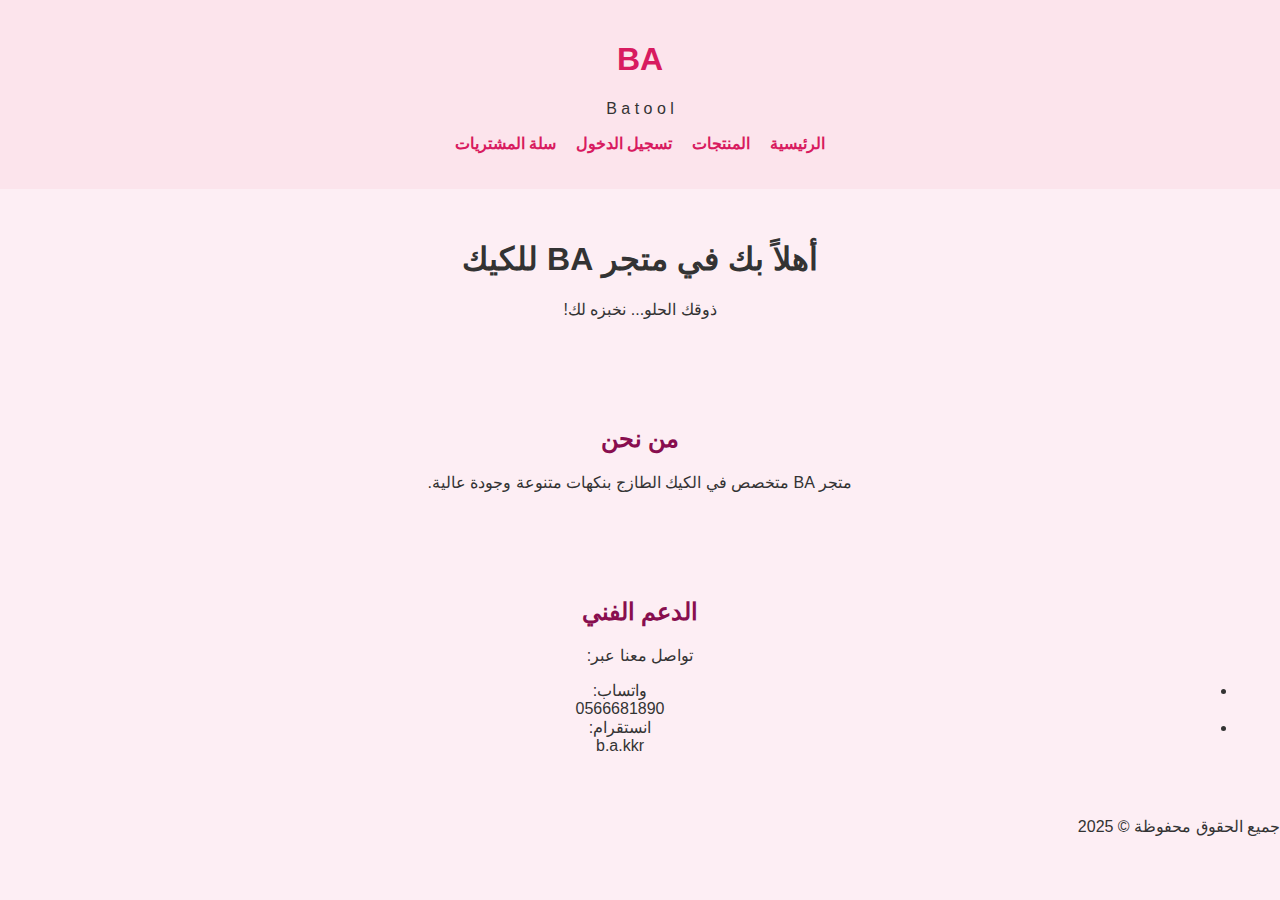
<file: index.html>
<!DOCTYPE html>
<html lang="ar" dir="rtl">
<head>
  <meta charset="UTF-8">
  <meta name="viewport" content="width=device-width, initial-scale=1.0">
  <title>BA | الصفحة الرئيسية</title>
  <link rel="stylesheet" href="style.css">
</head>
<body style="background-color:	#FDEEF4;">
  <header>
   <h1 style="color:#d81b60;">BA</h1>
   <p>B a t o o l </p>
    <nav>
      <ul>
        <li><a href="index.html">الرئيسية</a></li>
        <li><a href="products.html">المنتجات</a></li>
        <li><a href="login.html">تسجيل الدخول</a></li>
        <li><a href="cart.html">سلة المشتريات</a></li>
      </ul>
    </nav>
  </header>

  <section id="hero">
    <h1>أهلاً بك في متجر BA للكيك</h1>
    <p>ذوقك الحلو... نخبزه لك!</p>
  </section>

  <section id="about">
    <h2>من نحن</h2>
    <p>متجر BA متخصص في الكيك الطازج بنكهات متنوعة وجودة عالية.</p>
  </section>

  <section id="support">
    <h2 style="text-align:center;">الدعم الفني</h2>
    <p  style="text-align:center;">تواصل معنا عبر:</p>
    <ul  style="text-align:center;">
      <li>واتساب: <br>0566681890</li>
      <li>انستقرام:<br> b.a.kkr</li>
    </ul>
  </section>

  <footer>
    <p>جميع الحقوق محفوظة &copy; 2025</p>
  </footer>
</body>
</html>
</file>
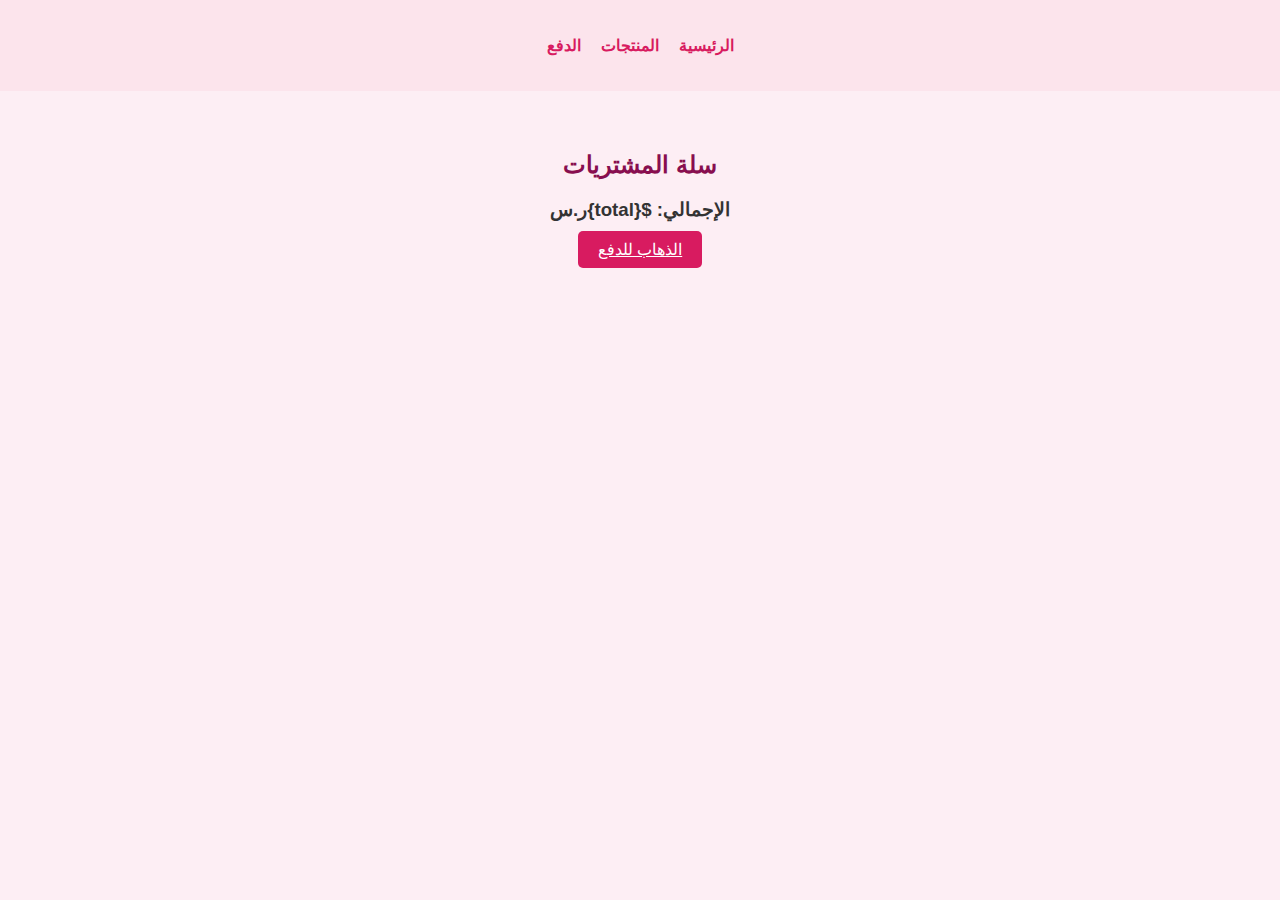
<file: cart.html>
<!DOCTYPE html>
<html lang="ar" dir="rtl">
<head>
  <meta charset="UTF-8">
  <title>سلة المشتريات</title>
  <link rel="stylesheet" href="style.css">
</head>
<body style="background-color:	#FDEEF4;">
  <header>
    <nav>
      <ul>
        <li><a href="index.html">الرئيسية</a></li>
        <li><a href="products.html">المنتجات</a></li>
        <li><a href="checkout.html">الدفع</a></li>
      </ul>
    </nav>
  </header>

  <section>
    <h2>سلة المشتريات</h2>
    <div id="cart-items"></div>
    <h3 id="total"></h3>
    <a href="checkout.html" class="btn">الذهاب للدفع</a>
  </section>

  <script>
    const cartContainer = document.getElementById("cart-items");
    const totalElement = document.getElementById("total");
    let cart = JSON.parse(localStorage.getItem("cart")) || [];

    function renderCart() {
      cartContainer.innerHTML = "";
      let total = 0;

      cart.forEach((item, index) => {
        const div = document.createElement("div");
        div.classList.add("cart-item");
        div.innerHTML = `
          <p>${item.name} - ${item.price} ريال</p>
          <button onclick="removeItem(${index})">حذف</button>
        `;
        cartContainer.appendChild(div);
        total += item.price;
      });

      totalElement.textContent = 'الإجمالي: ${total}ر.س';
    }

    function removeItem(index) {
      cart.splice(index, 1);
      localStorage.setItem("cart", JSON.stringify(cart));
      renderCart();
    }

    renderCart();
  </script>
</body>
</html>
</file>
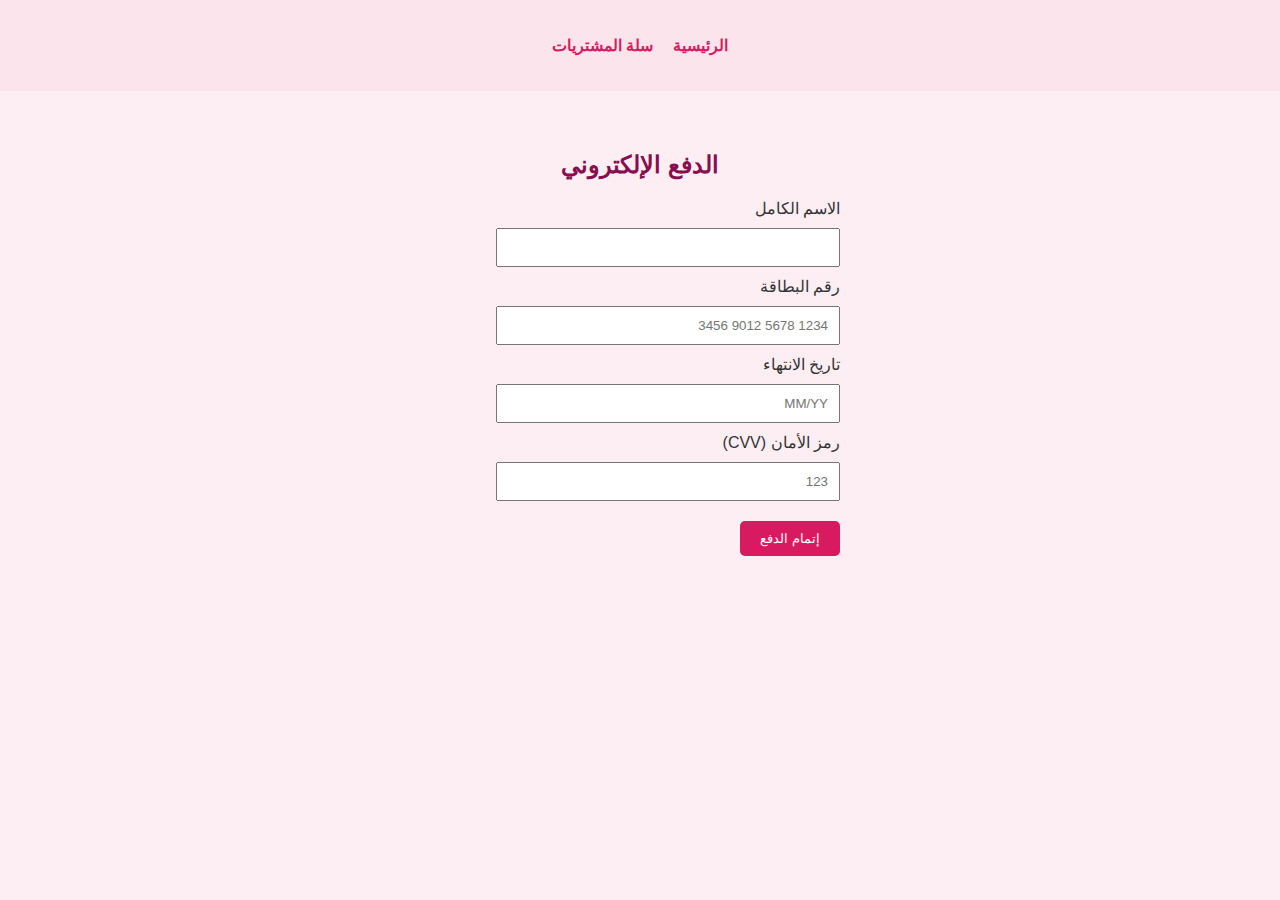
<file: checkout.html>
<!DOCTYPE html>
<html lang="ar" dir="rtl">
<head>
  <meta charset="UTF-8">
  <title>الدفع الإلكتروني</title>
  <link rel="stylesheet" href="style.css">
</head>
<body style="background-color:	#FDEEF4;">
  <header>
    <nav>
      <ul>
        <li><a href="index.html">الرئيسية</a></li>
        <li><a href="cart.html">سلة المشتريات</a></li>
      </ul>
    </nav>
  </header>

  <section>
    <h2>الدفع الإلكتروني</h2>
    <form onsubmit="submitPayment(event)">
      <label>الاسم الكامل</label>
      <input type="text" required><br>

      <label>رقم البطاقة</label>
      <input type="text" required placeholder="1234 5678 9012 3456"><br>

      <label>تاريخ الانتهاء</label>
      <input type="text" required placeholder="MM/YY"><br>

      <label>رمز الأمان (CVV)</label>
      <input type="text" required placeholder="123"><br>

      <button type="submit">إتمام الدفع</button>
    </form>
    <p id="payment-msg"></p>
  </section>

  <script>
    function submitPayment(event) {
      event.preventDefault();
      document.getElementById("payment-msg").textContent = "تمت عملية الدفع بنجاح! شكراً لتسوقك.";
      localStorage.removeItem("cart");
    }
  </script>
</body>
</html>
</file>
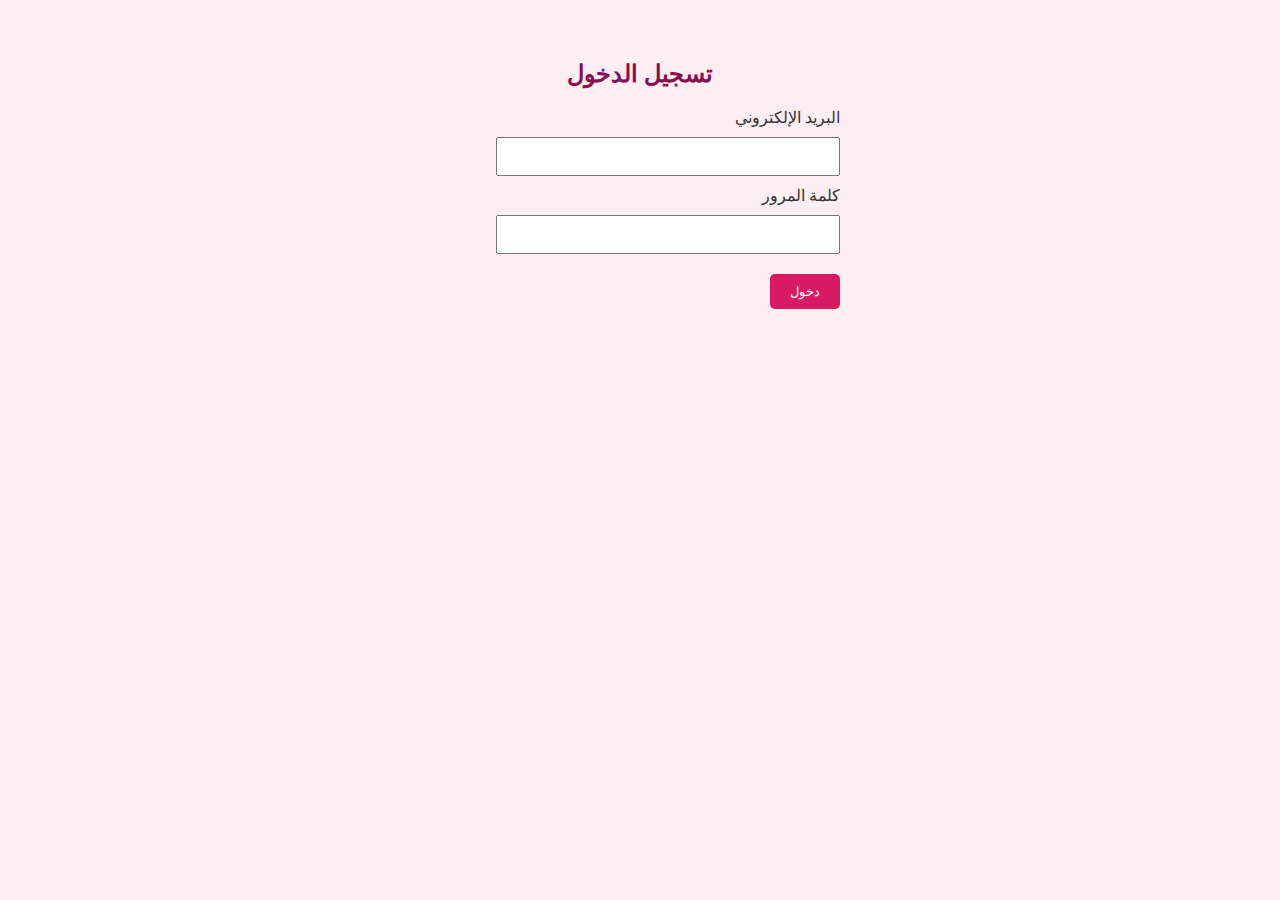
<file: login.html>
<!DOCTYPE html>
<html lang="ar" dir="rtl">
<head>
  <meta charset="UTF-8">
  <title>تسجيل الدخول</title>
  <link rel="stylesheet" href="style.css">
</head>
<body style="background-color:	#FDEEF4;">
  <section>
    <h2>تسجيل الدخول</h2>
    <form onsubmit="login(event)">
      <label>البريد الإلكتروني</label>
      <input type="email" required><br>

      <label>كلمة المرور</label>
      <input type="password" required>

      <button type="submit">دخول</button>
    </form>
    <p id="login-msg"></p>
  </section>

  <script>
    function login(event) {
      event.preventDefault();
      document.getElementById("login-msg").textContent = "تم تسجيل الدخول بنجاح!";
    }
  </script>
</body>
</html>
</file>
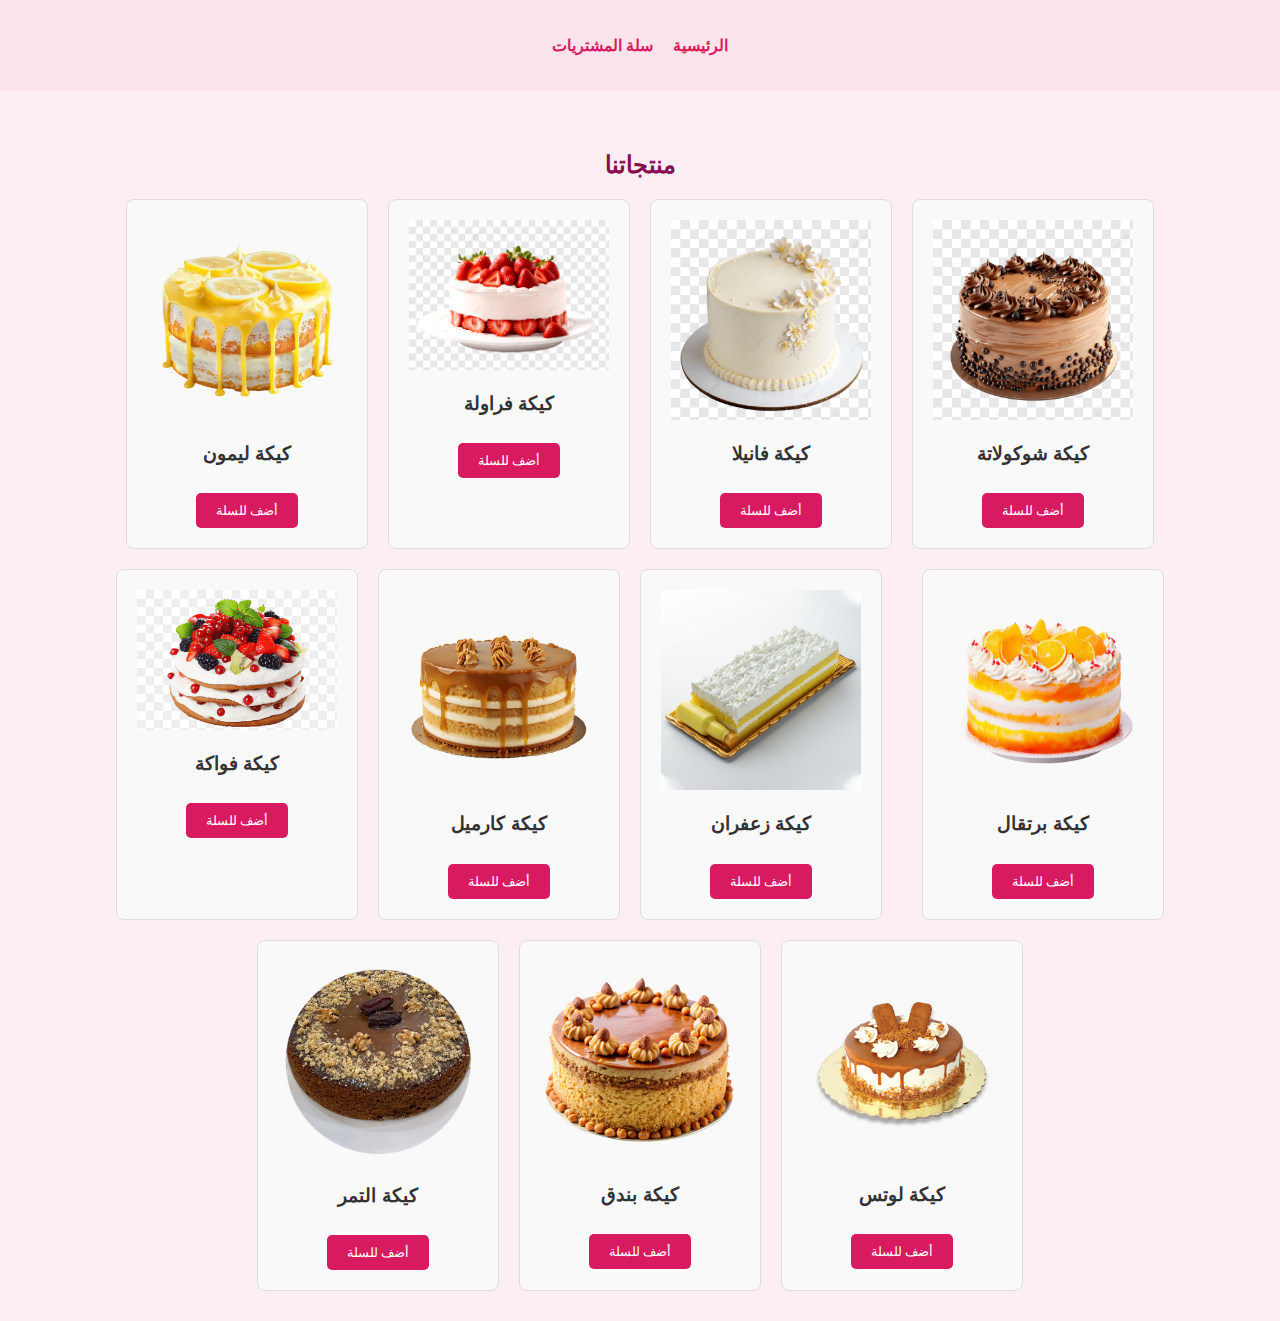
<file: products.html>
<!DOCTYPE html>
<html lang="ar" dir="rtl">
<head>
  <meta charset="UTF-8">
  <title>المنتجات</title>
  <link rel="stylesheet" href="style.css">
</head>
<body style="background-color:	#FDEEF4;">
  <header>
    <nav>
      <ul>
        <li><a href="index.html">الرئيسية</a></li>
        <li><a href="cart.html">سلة المشتريات</a></li>
      </ul>
    </nav>
  </header>

  <section>
    <h2>منتجاتنا</h2>
    <div class="product-grid">
      <div class="product-card">
	  <img src="i1.png" alt="كيكة شوكولاتة" style="width:100%; height:auto;">
        <h3>كيكة شوكولاتة</h3>
        <button onclick="addToCart('45, 'كيكة شوكولاتة)">أضف للسلة</button>
      </div>
      <div class="product-card">
	   <img src="i2.png" alt="كيكة فانيلا" style="width:100%; height:auto;">
        <h3>كيكة فانيلا</h3>
        <button onclick="addToCart('25, 'كيكة فانيلا)">أضف للسلة</button>
      </div>
      <div class="product-card">
	   <img src="i3.png" alt="كيكة فراولة" style="width:100%; height:auto;">
        <h3>كيكة فراولة</h3>
        <button onclick="addToCart('35, 'كيكة فراولة)">أضف للسلة</button>
      </div>
	  <div class="product-card">
	   <img src="i4.png" alt="كيكة ليمون" style="width:100%; height:auto;">
        <h3>كيكة ليمون</h3>
        <button onclick="addToCart('40, 'كيكة ليمون)">أضف للسلة</button>
      </div>
	   <div class="product-card">
	   <img src="i5.png" alt="كيكة برتقال" style="width:100%; height:auto;">
        <h3>كيكة برتقال</h3>
        <button onclick="addToCart('35, 'كيكة برتقال)">أضف للسلة</button>
      </div><br>
	  <div class="product-card">
	   <img src="i6.png" alt="كيكة زعفران" style="width:100%; height:auto;">
        <h3>كيكة زعفران</h3>
        <button onclick="addToCart('45, 'كيكة زعفران)">أضف للسلة</button>
      </div>
	  <div class="product-card">
	   <img src="i7.png" alt="كيكة كارميل" style="width:100%; height:auto;">
        <h3>كيكة كارميل</h3>
        <button onclick="addToCart('35, 'كيكة كارميل)">أضف للسلة</button>
      </div>
	  <div class="product-card">
	   <img src="i8.png" alt="كيكة فواكة" style="width:100%; height:auto;">
        <h3>كيكة فواكة</h3>
        <button onclick="addToCart('25, 'كيكة فواكة)">أضف للسلة</button>
      </div>
	  <div class="product-card">
	   <img src="i9.png" alt="كيكة لوتس" style="width:100%; height:auto;">
        <h3>كيكة لوتس</h3>
        <button onclick="addToCart('50, 'كيكة لوتس)">أضف للسلة</button>
      </div>
	  <div class="product-card">
	   <img src="i10.png" alt="كيكة بندق" style="width:100%; height:auto;">
        <h3>كيكة بندق</h3>
        <button onclick="addToCart('50, 'كيكة بندق)">أضف للسلة</button>
      </div>
	  <div class="product-card">
	   <img src="i12.png" alt="كيكة التمر" style="width:100%; height:auto;">
        <h3>كيكة التمر</h3>
        <button onclick="addToCart('35, 'كيكة التمر)">أضف للسلة</button>
      </div>
    </div>
  </section>

  <script>
    function addToCart(name, price) {
      let cart = JSON.parse(localStorage.getItem("cart")) || [];
      cart.push({ name, price });
      localStorage.setItem("cart", JSON.stringify(cart));
      alert("تمت الإضافة إلى السلة!");
    }
  </script>
</body>
</html>
</file>
<file: style.css>
body {
  font-family: 'Arial', sans-serif;
  background-color: #fffdfd;
  margin: 0;
  padding: 0;
  direction: rtl;
  color: #333;
}

header {
  background-color: #fce4ec;
  padding: 20px;
  text-align: center;
}

nav ul {
  list-style: none;
  padding: 0;
  display: flex;
  justify-content: center;
  gap: 20px;
}

nav a {
  text-decoration: none;
  color: #d81b60;
  font-weight: bold;
}

h2 {
  color: #880e4f;
  text-align: center;
  margin-top: 30px;
}

section {
  padding: 30px;
  text-align: center;
}

.product-grid {
  display: flex;
  justify-content: center;
  flex-wrap: wrap;
  gap: 20px;
}

.product-card, .cart-item {
  background-color: #f9f9f9;
  border: 1px solid #ddd;
  padding: 20px;
  border-radius: 8px;
  width: 200px;
}

button, .btn {
  background-color: #d81b60;
  color: white;
  border: none;
  padding: 10px 20px;
  margin-top: 10px;
  cursor: pointer;
  border-radius: 5px;
}

input {
  width: 80%;
  padding: 10px;
  margin: 10px 0;
}

form {
  max-width: 400px;
  margin: auto;
  text-align: right;
}
</file>
